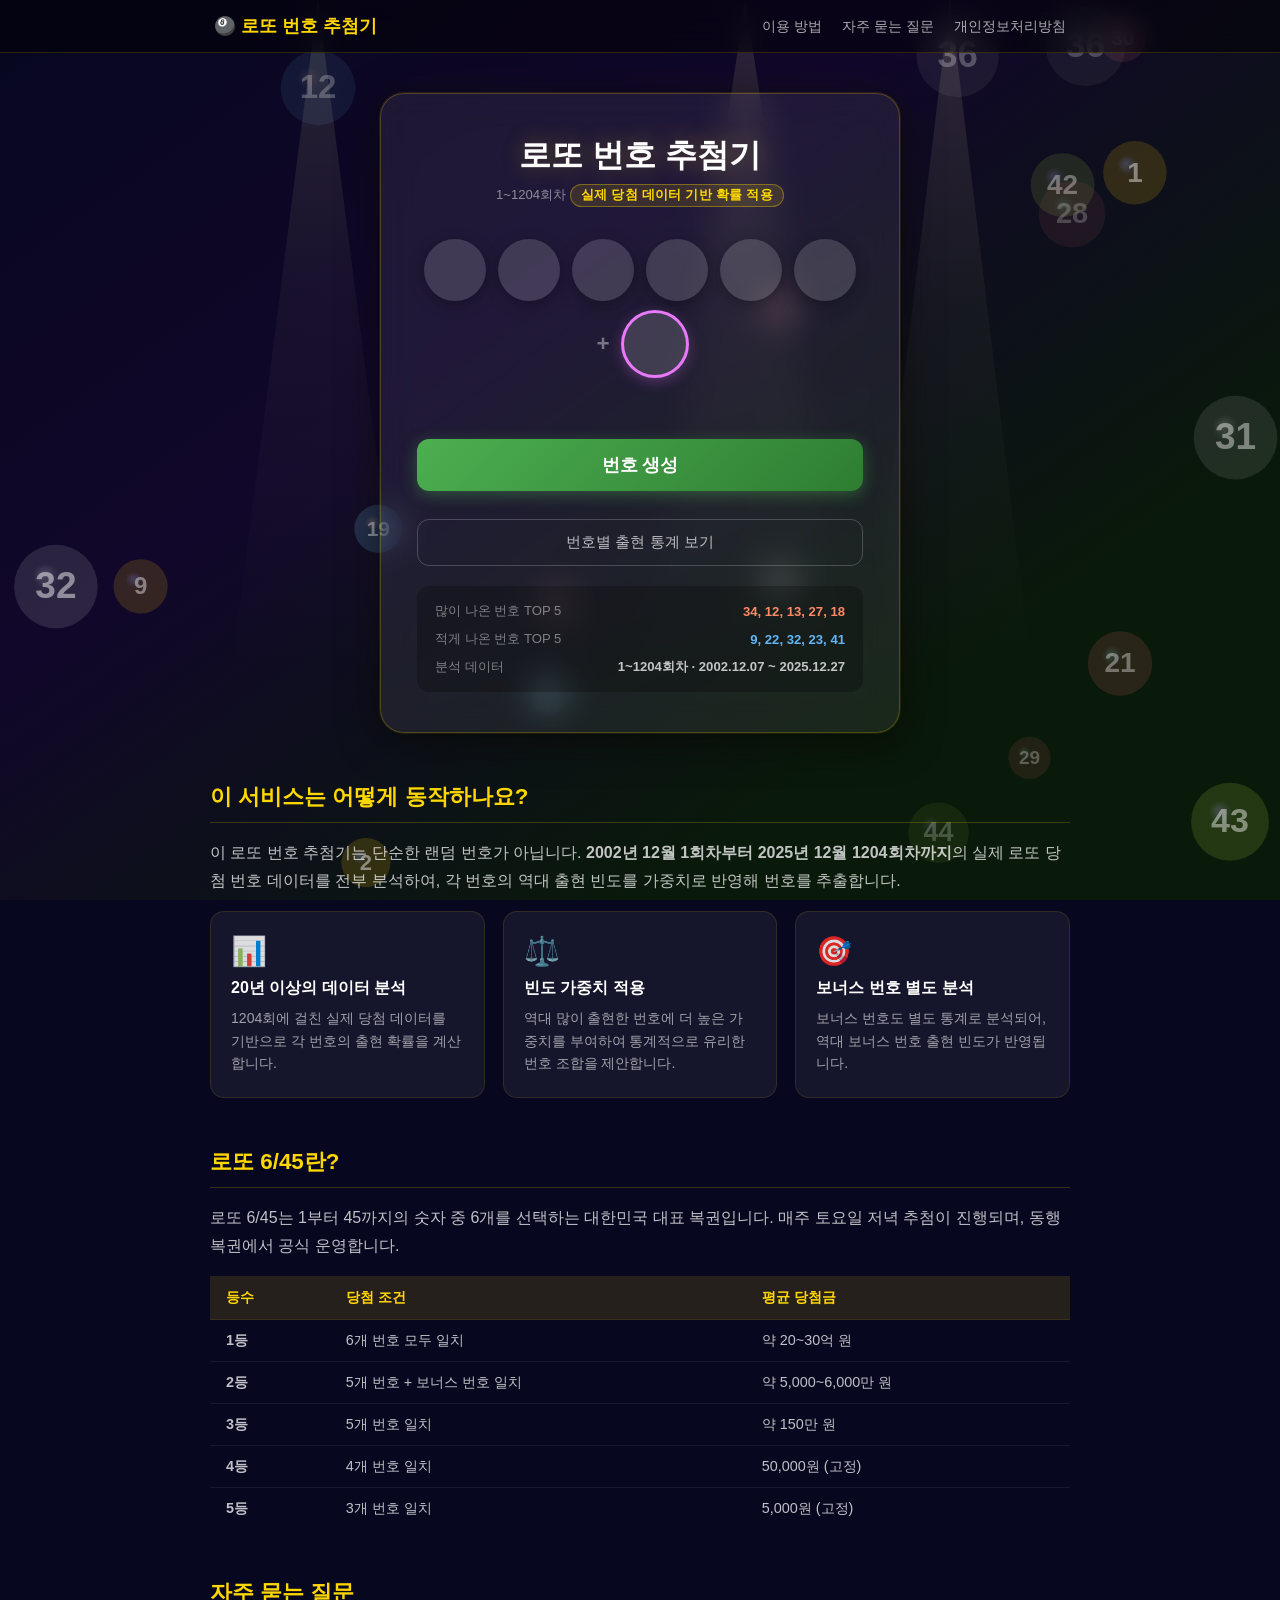
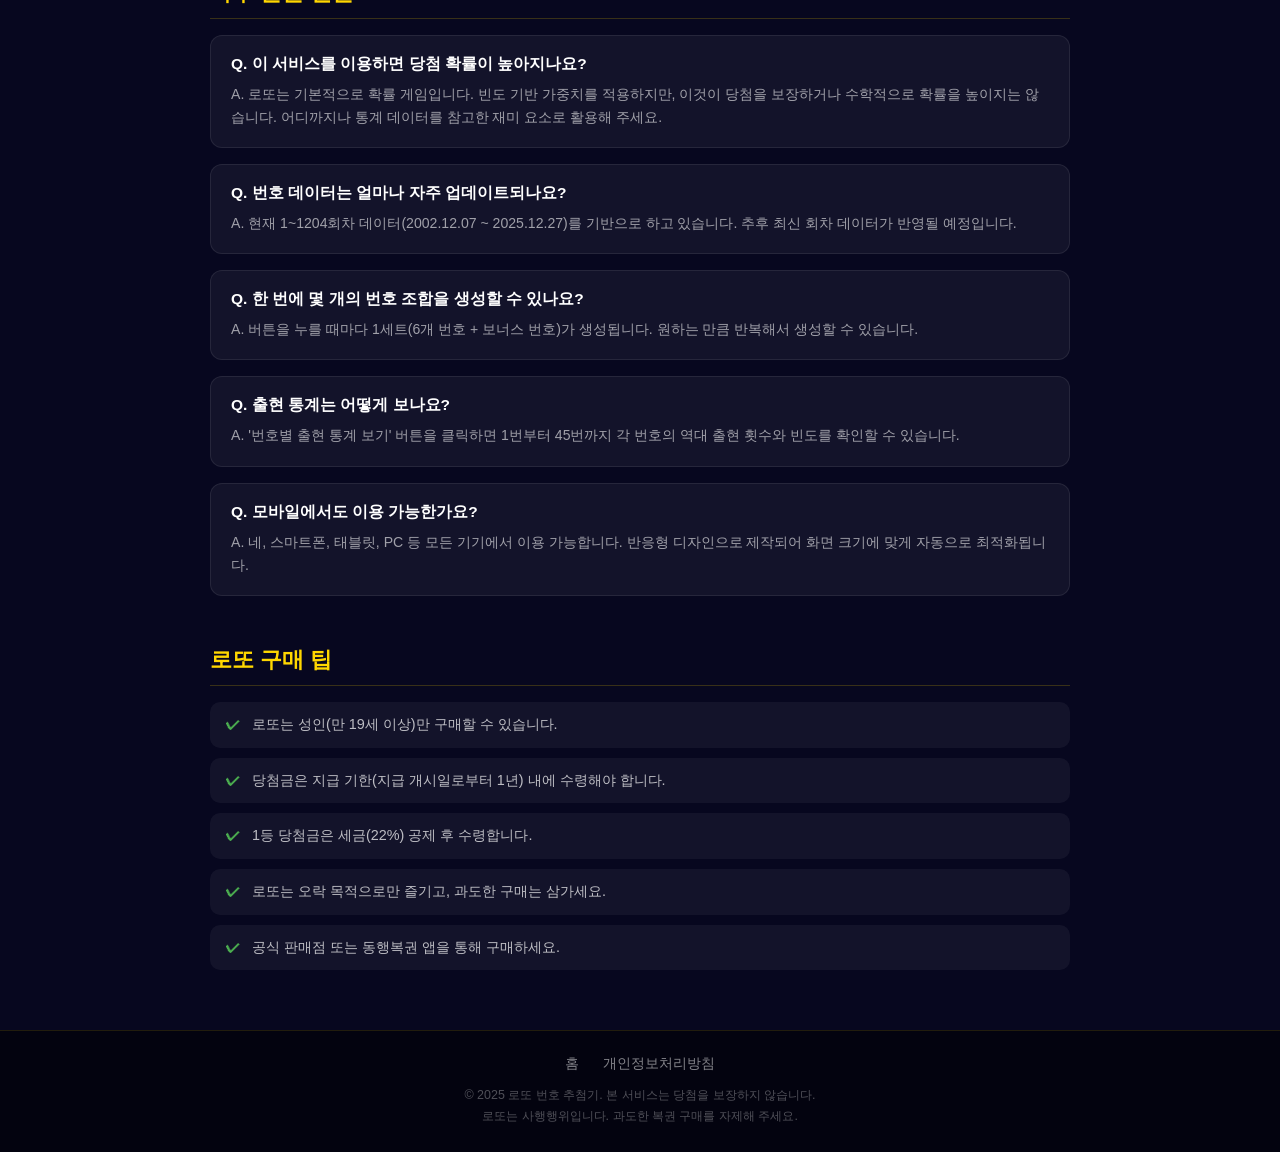
<file: index.html>
<!DOCTYPE html>
<html lang="ko">
<head>
    <!-- Google tag (gtag.js) -->
    <script async src="https://www.googletagmanager.com/gtag/js?id=G-6KN4YKS7PK"></script>
    <script>
      window.dataLayer = window.dataLayer || [];
      function gtag(){dataLayer.push(arguments);}
      gtag('js', new Date());

      gtag('config', 'G-6KN4YKS7PK');
    </script>
    <!-- Microsoft Clarity -->
    <script type="text/javascript">
      (function(c,l,a,r,i,t,y){
          c[a]=c[a]||function(){(c[a].q=c[a].q||[]).push(arguments)};
          t=l.createElement(r);t.async=1;t.src="https://www.clarity.ms/tag/"+i;
          y=l.getElementsByTagName(r)[0];y.parentNode.insertBefore(t,y);
      })(window, document, "clarity", "script", "wou7sti1wb");
    </script>
    <meta charset="UTF-8" />
    <meta name="viewport" content="width=device-width, initial-scale=1.0" />
    <title>로또 번호 추첨기 - 실제 당첨 데이터 기반 AI 번호 추천</title>
    <meta name="description" content="1~1204회차 실제 로또 당첨 데이터를 분석하여 출현 빈도 기반으로 번호를 추천해 드립니다. 무료 로또 번호 추첨기로 행운의 번호를 뽑아보세요." />
    <meta name="keywords" content="로또 번호 추첨기, 로또 번호 추천, 로또 당첨 번호, 로또 통계, 로또 6/45" />
    <meta name="robots" content="index, follow">
    <link rel="canonical" href="https://namero.pages.dev/" />
    <!-- Open Graph -->
    <meta property="og:type" content="website">
    <meta property="og:url" content="https://namero.pages.dev/">
    <meta property="og:title" content="로또 번호 추첨기 - 실제 당첨 데이터 기반 AI 번호 추천">
    <meta property="og:description" content="1~1204회차 실제 로또 당첨 데이터를 분석하여 출현 빈도 기반으로 번호를 추천해 드립니다. 무료 로또 번호 추첨기로 행운의 번호를 뽑아보세요.">
    <!-- Twitter Card -->
    <meta name="twitter:card" content="summary">
    <meta name="twitter:title" content="로또 번호 추첨기 - 실제 당첨 데이터 기반 AI 번호 추천">
    <meta name="twitter:description" content="1~1204회차 실제 로또 당첨 데이터를 분석하여 출현 빈도 기반으로 번호를 추천해 드립니다. 무료 로또 번호 추첨기로 행운의 번호를 뽑아보세요.">
    <meta name="google-adsense-account" content="ca-pub-8713029298396880">
    <script async src="https://pagead2.googlesyndication.com/pagead/js/adsbygoogle.js?client=ca-pub-8713029298396880"
         crossorigin="anonymous"></script>
    <link href='style.css?v=3.0' rel='stylesheet'>
    <!-- JSON-LD: WebApplication -->
    <script type="application/ld+json">
    {
      "@context": "https://schema.org",
      "@type": "WebApplication",
      "name": "로또 번호 추첨기",
      "url": "https://namero.pages.dev/",
      "description": "1~1204회차(2002.12.07~2025.12.27) 실제 로또 당첨 데이터를 전수 분석하여 각 번호의 출현 빈도를 가중치로 반영한 통계 기반 무료 번호 추천 서비스입니다.",
      "applicationCategory": "UtilityApplication",
      "operatingSystem": "Web",
      "offers": {
        "@type": "Offer",
        "price": "0",
        "priceCurrency": "KRW"
      }
    }
    </script>
    <!-- JSON-LD: FAQPage -->
    <script type="application/ld+json">
    {
      "@context": "https://schema.org",
      "@type": "FAQPage",
      "mainEntity": [
        {
          "@type": "Question",
          "name": "이 서비스를 이용하면 당첨 확률이 높아지나요?",
          "acceptedAnswer": {
            "@type": "Answer",
            "text": "로또는 기본적으로 확률 게임입니다. 빈도 기반 가중치를 적용하지만, 이것이 당첨을 보장하거나 수학적으로 확률을 높이지는 않습니다. 어디까지나 통계 데이터를 참고한 재미 요소로 활용해 주세요."
          }
        },
        {
          "@type": "Question",
          "name": "번호 데이터는 얼마나 자주 업데이트되나요?",
          "acceptedAnswer": {
            "@type": "Answer",
            "text": "현재 1~1204회차 데이터(2002.12.07 ~ 2025.12.27)를 기반으로 하고 있습니다. 추후 최신 회차 데이터가 반영될 예정입니다."
          }
        },
        {
          "@type": "Question",
          "name": "한 번에 몇 개의 번호 조합을 생성할 수 있나요?",
          "acceptedAnswer": {
            "@type": "Answer",
            "text": "버튼을 누를 때마다 1세트(6개 번호 + 보너스 번호)가 생성됩니다. 원하는 만큼 반복해서 생성할 수 있습니다."
          }
        },
        {
          "@type": "Question",
          "name": "출현 통계는 어떻게 보나요?",
          "acceptedAnswer": {
            "@type": "Answer",
            "text": "'번호별 출현 통계 보기' 버튼을 클릭하면 1번부터 45번까지 각 번호의 역대 출현 횟수와 빈도를 확인할 수 있습니다."
          }
        },
        {
          "@type": "Question",
          "name": "모바일에서도 이용 가능한가요?",
          "acceptedAnswer": {
            "@type": "Answer",
            "text": "네, 스마트폰, 태블릿, PC 등 모든 기기에서 이용 가능합니다. 반응형 디자인으로 제작되어 화면 크기에 맞게 자동으로 최적화됩니다."
          }
        }
      ]
    }
    </script>
</head>
<body>
    <canvas id="bg-canvas"></canvas>
    <canvas id="confetti-canvas"></canvas>
    <div id="screen-flash"></div>

    <div class="site-wrapper">

        <header class="site-header">
            <nav class="site-nav">
                <a href="index.html" class="nav-logo">🎱 로또 번호 추첨기</a>
                <div class="nav-links">
                    <a href="#how-it-works">이용 방법</a>
                    <a href="#faq">자주 묻는 질문</a>
                    <a href="privacy.html">개인정보처리방침</a>
                </div>
            </nav>
        </header>

        <main>
            <div class="lotto-machine">
                <h1>로또 번호 추첨기</h1>
                <p class="subtitle">1~1204회차 <span class="data-badge">실제 당첨 데이터 기반 확률 적용</span></p>

                <div class="lotto-numbers">
                    <span class="number"></span>
                    <span class="number"></span>
                    <span class="number"></span>
                    <span class="number"></span>
                    <span class="number"></span>
                    <span class="number"></span>
                    <span class="separator">+</span>
                    <span class="number bonus-ball" id="bonus-number"></span>
                </div>

                <div id="stats" class="stats"></div>

                <button id="generate-btn">번호 생성</button>
                <button id="stats-btn">번호별 출현 통계 보기</button>

                <div id="stats-table" class="stats-table hidden"></div>

                <div class="info-box">
                    <div class="info-row">
                        <span class="info-label">많이 나온 번호 TOP 5</span>
                        <span id="top-numbers" class="info-value hot"></span>
                    </div>
                    <div class="info-row">
                        <span class="info-label">적게 나온 번호 TOP 5</span>
                        <span id="bot-numbers" class="info-value cold"></span>
                    </div>
                    <div class="info-row">
                        <span class="info-label">분석 데이터</span>
                        <span class="info-value">1~1204회차 · 2002.12.07 ~ 2025.12.27</span>
                    </div>
                </div>
            </div>

            <section class="content-section" id="how-it-works">
                <h2>이 서비스는 어떻게 동작하나요?</h2>
                <p>이 로또 번호 추첨기는 단순한 랜덤 번호가 아닙니다. <strong>2002년 12월 1회차부터 2025년 12월 1204회차까지</strong>의 실제 로또 당첨 번호 데이터를 전부 분석하여, 각 번호의 역대 출현 빈도를 가중치로 반영해 번호를 추출합니다.</p>
                <div class="content-cards">
                    <div class="content-card">
                        <div class="card-icon">📊</div>
                        <h3>20년 이상의 데이터 분석</h3>
                        <p>1204회에 걸친 실제 당첨 데이터를 기반으로 각 번호의 출현 확률을 계산합니다.</p>
                    </div>
                    <div class="content-card">
                        <div class="card-icon">⚖️</div>
                        <h3>빈도 가중치 적용</h3>
                        <p>역대 많이 출현한 번호에 더 높은 가중치를 부여하여 통계적으로 유리한 번호 조합을 제안합니다.</p>
                    </div>
                    <div class="content-card">
                        <div class="card-icon">🎯</div>
                        <h3>보너스 번호 별도 분석</h3>
                        <p>보너스 번호도 별도 통계로 분석되어, 역대 보너스 번호 출현 빈도가 반영됩니다.</p>
                    </div>
                </div>
            </section>

            <section class="content-section" id="lotto-guide">
                <h2>로또 6/45란?</h2>
                <p>로또 6/45는 1부터 45까지의 숫자 중 6개를 선택하는 대한민국 대표 복권입니다. 매주 토요일 저녁 추첨이 진행되며, 동행복권에서 공식 운영합니다.</p>
                <table class="prize-table">
                    <thead>
                        <tr>
                            <th>등수</th>
                            <th>당첨 조건</th>
                            <th>평균 당첨금</th>
                        </tr>
                    </thead>
                    <tbody>
                        <tr>
                            <td><strong>1등</strong></td>
                            <td>6개 번호 모두 일치</td>
                            <td>약 20~30억 원</td>
                        </tr>
                        <tr>
                            <td><strong>2등</strong></td>
                            <td>5개 번호 + 보너스 번호 일치</td>
                            <td>약 5,000~6,000만 원</td>
                        </tr>
                        <tr>
                            <td><strong>3등</strong></td>
                            <td>5개 번호 일치</td>
                            <td>약 150만 원</td>
                        </tr>
                        <tr>
                            <td><strong>4등</strong></td>
                            <td>4개 번호 일치</td>
                            <td>50,000원 (고정)</td>
                        </tr>
                        <tr>
                            <td><strong>5등</strong></td>
                            <td>3개 번호 일치</td>
                            <td>5,000원 (고정)</td>
                        </tr>
                    </tbody>
                </table>
            </section>

            <section class="content-section" id="faq">
                <h2>자주 묻는 질문</h2>
                <div class="faq-list">
                    <div class="faq-item">
                        <h3>Q. 이 서비스를 이용하면 당첨 확률이 높아지나요?</h3>
                        <p>A. 로또는 기본적으로 확률 게임입니다. 빈도 기반 가중치를 적용하지만, 이것이 당첨을 보장하거나 수학적으로 확률을 높이지는 않습니다. 어디까지나 통계 데이터를 참고한 재미 요소로 활용해 주세요.</p>
                    </div>
                    <div class="faq-item">
                        <h3>Q. 번호 데이터는 얼마나 자주 업데이트되나요?</h3>
                        <p>A. 현재 1~1204회차 데이터(2002.12.07 ~ 2025.12.27)를 기반으로 하고 있습니다. 추후 최신 회차 데이터가 반영될 예정입니다.</p>
                    </div>
                    <div class="faq-item">
                        <h3>Q. 한 번에 몇 개의 번호 조합을 생성할 수 있나요?</h3>
                        <p>A. 버튼을 누를 때마다 1세트(6개 번호 + 보너스 번호)가 생성됩니다. 원하는 만큼 반복해서 생성할 수 있습니다.</p>
                    </div>
                    <div class="faq-item">
                        <h3>Q. 출현 통계는 어떻게 보나요?</h3>
                        <p>A. '번호별 출현 통계 보기' 버튼을 클릭하면 1번부터 45번까지 각 번호의 역대 출현 횟수와 빈도를 확인할 수 있습니다.</p>
                    </div>
                    <div class="faq-item">
                        <h3>Q. 모바일에서도 이용 가능한가요?</h3>
                        <p>A. 네, 스마트폰, 태블릿, PC 등 모든 기기에서 이용 가능합니다. 반응형 디자인으로 제작되어 화면 크기에 맞게 자동으로 최적화됩니다.</p>
                    </div>
                </div>
            </section>

            <section class="content-section" id="tips">
                <h2>로또 구매 팁</h2>
                <ul class="tips-list">
                    <li>로또는 성인(만 19세 이상)만 구매할 수 있습니다.</li>
                    <li>당첨금은 지급 기한(지급 개시일로부터 1년) 내에 수령해야 합니다.</li>
                    <li>1등 당첨금은 세금(22%) 공제 후 수령합니다.</li>
                    <li>로또는 오락 목적으로만 즐기고, 과도한 구매는 삼가세요.</li>
                    <li>공식 판매점 또는 동행복권 앱을 통해 구매하세요.</li>
                </ul>
            </section>
        </main>

        <footer class="site-footer">
            <div class="footer-links">
                <a href="index.html">홈</a>
                <a href="privacy.html">개인정보처리방침</a>
            </div>
            <p class="footer-copy">© 2025 로또 번호 추첨기. 본 서비스는 당첨을 보장하지 않습니다.</p>
            <p class="footer-copy">로또는 사행행위입니다. 과도한 복권 구매를 자제해 주세요.</p>
        </footer>

    </div>

    <script defer type="text/javascript" src="main.js?v=3.0"></script>
</body>
</html>
</file>
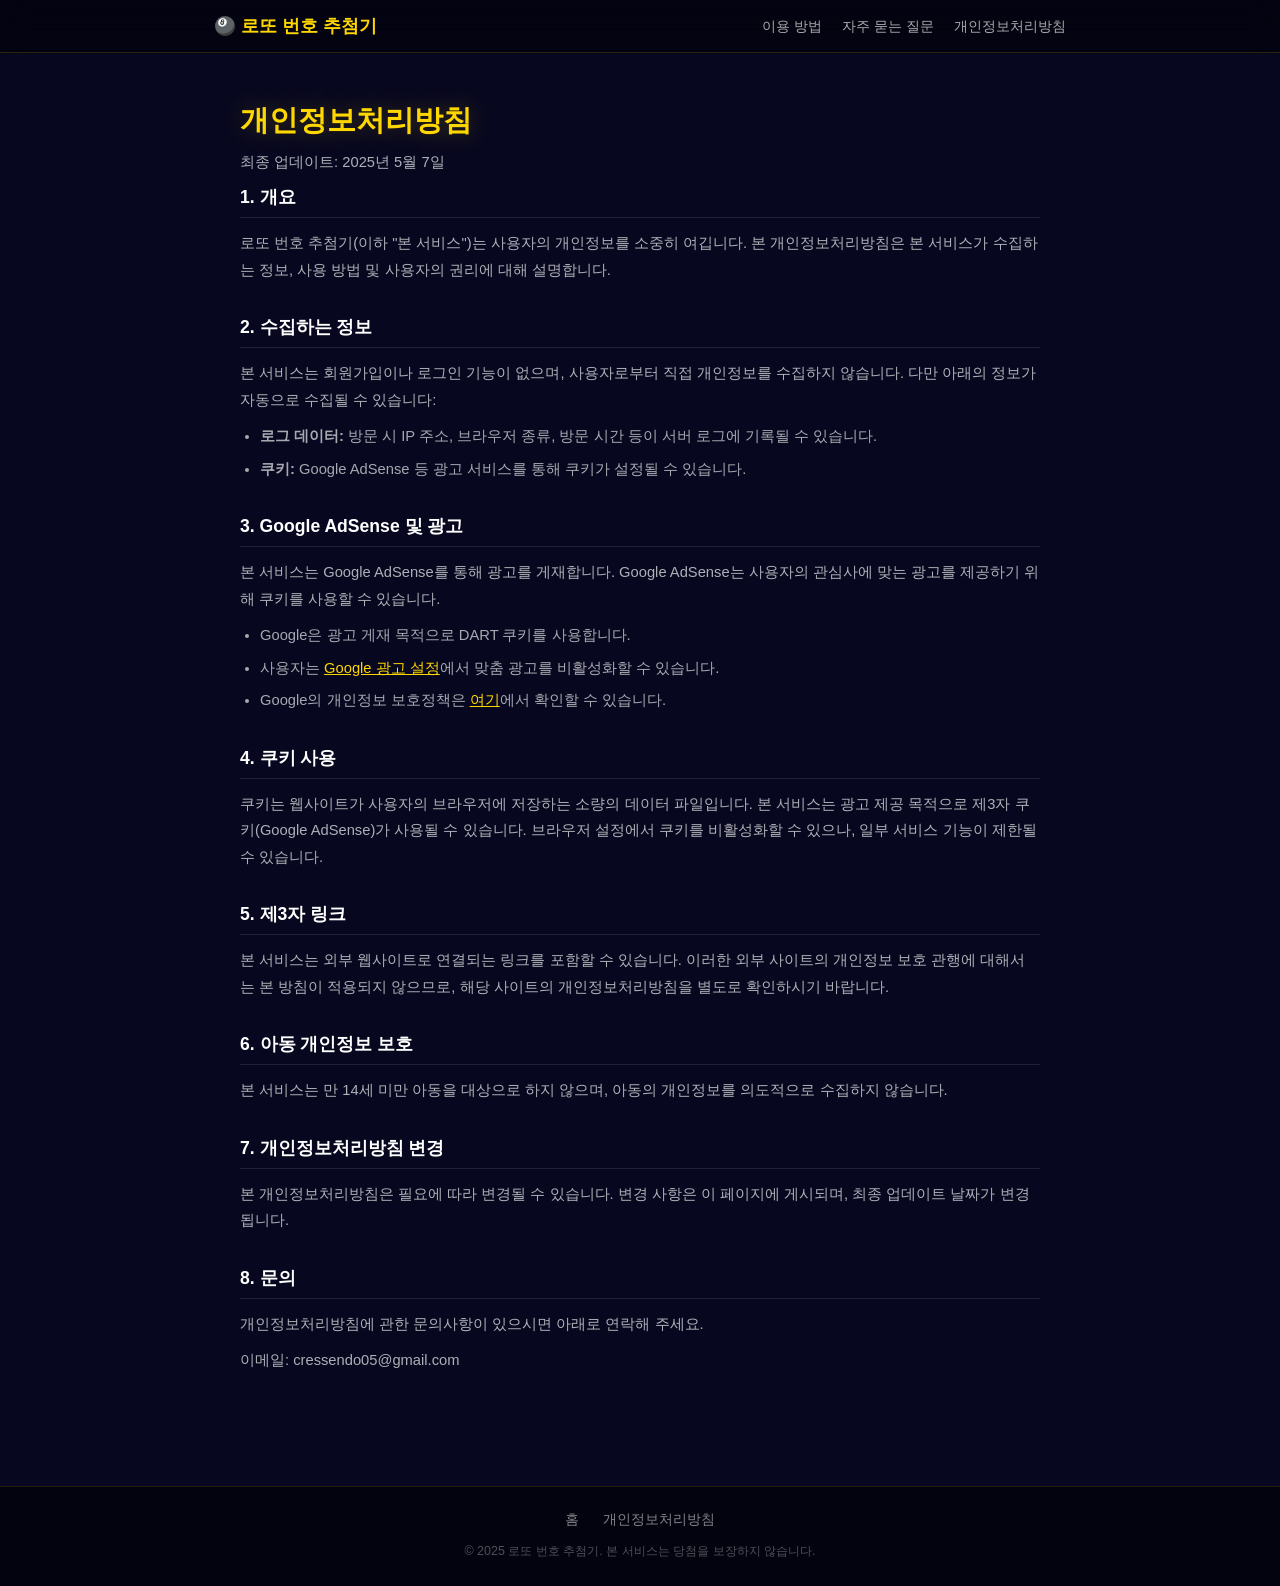
<file: privacy.html>
<!DOCTYPE html>
<html lang="ko">
<head>
    <!-- Google tag (gtag.js) -->
    <script async src="https://www.googletagmanager.com/gtag/js?id=G-6KN4YKS7PK"></script>
    <script>
      window.dataLayer = window.dataLayer || [];
      function gtag(){dataLayer.push(arguments);}
      gtag('js', new Date());

      gtag('config', 'G-6KN4YKS7PK');
    </script>
    <!-- Microsoft Clarity -->
    <script type="text/javascript">
      (function(c,l,a,r,i,t,y){
          c[a]=c[a]||function(){(c[a].q=c[a].q||[]).push(arguments)};
          t=l.createElement(r);t.async=1;t.src="https://www.clarity.ms/tag/"+i;
          y=l.getElementsByTagName(r)[0];y.parentNode.insertBefore(t,y);
      })(window, document, "clarity", "script", "wou7sti1wb");
    </script>
    <meta charset="UTF-8" />
    <meta name="viewport" content="width=device-width, initial-scale=1.0" />
    <title>개인정보처리방침 - 로또 번호 추첨기</title>
    <meta name="description" content="로또 번호 추첨기 개인정보처리방침입니다. Google AdSense 쿠키 사용 및 개인정보 보호 방침을 안내합니다." />
    <meta name="google-adsense-account" content="ca-pub-8713029298396880">
    <script async src="https://pagead2.googlesyndication.com/pagead/js/adsbygoogle.js?client=ca-pub-8713029298396880"
         crossorigin="anonymous"></script>
    <link href='style.css?v=3.0' rel='stylesheet'>
</head>
<body>
    <div class="site-wrapper">

        <header class="site-header">
            <nav class="site-nav">
                <a href="index.html" class="nav-logo">🎱 로또 번호 추첨기</a>
                <div class="nav-links">
                    <a href="index.html#how-it-works">이용 방법</a>
                    <a href="index.html#faq">자주 묻는 질문</a>
                    <a href="privacy.html">개인정보처리방침</a>
                </div>
            </nav>
        </header>

        <main class="privacy-main">
            <div class="privacy-container">
                <h1>개인정보처리방침</h1>
                <p class="privacy-date">최종 업데이트: 2025년 5월 7일</p>

                <section>
                    <h2>1. 개요</h2>
                    <p>로또 번호 추첨기(이하 "본 서비스")는 사용자의 개인정보를 소중히 여깁니다. 본 개인정보처리방침은 본 서비스가 수집하는 정보, 사용 방법 및 사용자의 권리에 대해 설명합니다.</p>
                </section>

                <section>
                    <h2>2. 수집하는 정보</h2>
                    <p>본 서비스는 회원가입이나 로그인 기능이 없으며, 사용자로부터 직접 개인정보를 수집하지 않습니다. 다만 아래의 정보가 자동으로 수집될 수 있습니다:</p>
                    <ul>
                        <li><strong>로그 데이터:</strong> 방문 시 IP 주소, 브라우저 종류, 방문 시간 등이 서버 로그에 기록될 수 있습니다.</li>
                        <li><strong>쿠키:</strong> Google AdSense 등 광고 서비스를 통해 쿠키가 설정될 수 있습니다.</li>
                    </ul>
                </section>

                <section>
                    <h2>3. Google AdSense 및 광고</h2>
                    <p>본 서비스는 Google AdSense를 통해 광고를 게재합니다. Google AdSense는 사용자의 관심사에 맞는 광고를 제공하기 위해 쿠키를 사용할 수 있습니다.</p>
                    <ul>
                        <li>Google은 광고 게재 목적으로 DART 쿠키를 사용합니다.</li>
                        <li>사용자는 <a href="https://www.google.com/settings/ads" target="_blank" rel="noopener">Google 광고 설정</a>에서 맞춤 광고를 비활성화할 수 있습니다.</li>
                        <li>Google의 개인정보 보호정책은 <a href="https://policies.google.com/privacy" target="_blank" rel="noopener">여기</a>에서 확인할 수 있습니다.</li>
                    </ul>
                </section>

                <section>
                    <h2>4. 쿠키 사용</h2>
                    <p>쿠키는 웹사이트가 사용자의 브라우저에 저장하는 소량의 데이터 파일입니다. 본 서비스는 광고 제공 목적으로 제3자 쿠키(Google AdSense)가 사용될 수 있습니다. 브라우저 설정에서 쿠키를 비활성화할 수 있으나, 일부 서비스 기능이 제한될 수 있습니다.</p>
                </section>

                <section>
                    <h2>5. 제3자 링크</h2>
                    <p>본 서비스는 외부 웹사이트로 연결되는 링크를 포함할 수 있습니다. 이러한 외부 사이트의 개인정보 보호 관행에 대해서는 본 방침이 적용되지 않으므로, 해당 사이트의 개인정보처리방침을 별도로 확인하시기 바랍니다.</p>
                </section>

                <section>
                    <h2>6. 아동 개인정보 보호</h2>
                    <p>본 서비스는 만 14세 미만 아동을 대상으로 하지 않으며, 아동의 개인정보를 의도적으로 수집하지 않습니다.</p>
                </section>

                <section>
                    <h2>7. 개인정보처리방침 변경</h2>
                    <p>본 개인정보처리방침은 필요에 따라 변경될 수 있습니다. 변경 사항은 이 페이지에 게시되며, 최종 업데이트 날짜가 변경됩니다.</p>
                </section>

                <section>
                    <h2>8. 문의</h2>
                    <p>개인정보처리방침에 관한 문의사항이 있으시면 아래로 연락해 주세요.</p>
                    <p>이메일: cressendo05@gmail.com</p>
                </section>
            </div>
        </main>

        <footer class="site-footer">
            <div class="footer-links">
                <a href="index.html">홈</a>
                <a href="privacy.html">개인정보처리방침</a>
            </div>
            <p class="footer-copy">© 2025 로또 번호 추첨기. 본 서비스는 당첨을 보장하지 않습니다.</p>
        </footer>

    </div>
</body>
</html>
</file>
<file: style.css>
* { box-sizing: border-box; margin: 0; padding: 0; }

body {
    min-height: 100vh;
    background: #07071f;
    font-family: 'Arial', sans-serif;
}

/* ── Layout ── */
.site-wrapper {
    display: flex;
    flex-direction: column;
    min-height: 100vh;
}

/* ── Header / Nav ── */
.site-header {
    position: relative;
    z-index: 10;
    background: rgba(0,0,0,0.45);
    border-bottom: 1px solid rgba(255,215,0,0.15);
    backdrop-filter: blur(12px);
    -webkit-backdrop-filter: blur(12px);
}

.site-nav {
    max-width: 900px;
    margin: 0 auto;
    padding: 14px 24px;
    display: flex;
    align-items: center;
    justify-content: space-between;
    flex-wrap: wrap;
    gap: 10px;
}

.nav-logo {
    color: #ffd700;
    font-size: 1.1rem;
    font-weight: bold;
    text-decoration: none;
}

.nav-links {
    display: flex;
    gap: 20px;
    flex-wrap: wrap;
}

.nav-links a {
    color: rgba(255,255,255,0.65);
    text-decoration: none;
    font-size: 0.9rem;
    transition: color 0.2s;
}

.nav-links a:hover { color: #ffd700; }

/* ── Main content area ── */
main {
    flex: 1;
    display: flex;
    flex-direction: column;
    align-items: center;
    padding: 40px 20px 60px;
    gap: 48px;
    position: relative;
    z-index: 1;
}

/* ── Content sections ── */
.content-section {
    width: 100%;
    max-width: 860px;
    color: rgba(255,255,255,0.85);
}

.content-section h2 {
    font-size: 1.4rem;
    color: #ffd700;
    margin-bottom: 16px;
    padding-bottom: 10px;
    border-bottom: 1px solid rgba(255,215,0,0.2);
}

.content-section p {
    line-height: 1.75;
    color: rgba(255,255,255,0.75);
    margin-bottom: 16px;
}

.content-cards {
    display: grid;
    grid-template-columns: repeat(auto-fit, minmax(220px, 1fr));
    gap: 18px;
    margin-top: 8px;
}

.content-card {
    background: rgba(255,255,255,0.06);
    border: 1px solid rgba(255,215,0,0.12);
    border-radius: 14px;
    padding: 22px 20px;
}

.content-card .card-icon {
    font-size: 1.8rem;
    margin-bottom: 10px;
}

.content-card h3 {
    font-size: 1rem;
    color: #fff;
    margin-bottom: 8px;
}

.content-card p {
    font-size: 0.88rem;
    color: rgba(255,255,255,0.6);
    margin: 0;
    line-height: 1.6;
}

/* ── Prize table ── */
.prize-table {
    width: 100%;
    border-collapse: collapse;
    margin-top: 8px;
    font-size: 0.9rem;
}

.prize-table th {
    background: rgba(255,215,0,0.12);
    color: #ffd700;
    padding: 12px 16px;
    text-align: left;
    border-bottom: 1px solid rgba(255,215,0,0.2);
}

.prize-table td {
    padding: 11px 16px;
    color: rgba(255,255,255,0.75);
    border-bottom: 1px solid rgba(255,255,255,0.07);
}

.prize-table tr:last-child td { border-bottom: none; }
.prize-table tr:hover td { background: rgba(255,255,255,0.04); }

/* ── FAQ ── */
.faq-list {
    display: flex;
    flex-direction: column;
    gap: 16px;
}

.faq-item {
    background: rgba(255,255,255,0.05);
    border: 1px solid rgba(255,255,255,0.08);
    border-radius: 12px;
    padding: 18px 20px;
}

.faq-item h3 {
    font-size: 0.97rem;
    color: #fff;
    margin-bottom: 8px;
}

.faq-item p {
    font-size: 0.88rem;
    color: rgba(255,255,255,0.6);
    line-height: 1.65;
    margin: 0;
}

/* ── Tips ── */
.tips-list {
    list-style: none;
    display: flex;
    flex-direction: column;
    gap: 10px;
    padding: 0;
}

.tips-list li {
    padding: 12px 16px 12px 42px;
    background: rgba(255,255,255,0.05);
    border-radius: 10px;
    color: rgba(255,255,255,0.72);
    font-size: 0.9rem;
    line-height: 1.5;
    position: relative;
}

.tips-list li::before {
    content: "✔";
    position: absolute;
    left: 16px;
    color: #4CAF50;
    font-size: 0.9rem;
}

/* ── Footer ── */
.site-footer {
    position: relative;
    z-index: 10;
    background: rgba(0,0,0,0.5);
    border-top: 1px solid rgba(255,215,0,0.12);
    text-align: center;
    padding: 24px 20px;
}

.footer-links {
    display: flex;
    justify-content: center;
    gap: 24px;
    margin-bottom: 12px;
}

.footer-links a {
    color: rgba(255,255,255,0.5);
    text-decoration: none;
    font-size: 0.85rem;
    transition: color 0.2s;
}

.footer-links a:hover { color: #ffd700; }

.footer-copy {
    color: rgba(255,255,255,0.3);
    font-size: 0.78rem;
    line-height: 1.7;
}

/* ── Privacy page ── */
.privacy-main {
    padding: 48px 20px 80px;
}

.privacy-container {
    max-width: 800px;
    margin: 0 auto;
    color: rgba(255,255,255,0.8);
}

.privacy-container h1 {
    font-size: 1.8rem;
    color: #ffd700;
    margin-bottom: 8px;
}

.privacy-date {
    color: rgba(255,255,255,0.4);
    font-size: 0.85rem;
    margin-bottom: 36px;
}

.privacy-container section {
    margin-bottom: 32px;
}

.privacy-container h2 {
    font-size: 1.1rem;
    color: #fff;
    margin-bottom: 12px;
    padding-bottom: 8px;
    border-bottom: 1px solid rgba(255,255,255,0.1);
}

.privacy-container p {
    font-size: 0.92rem;
    line-height: 1.8;
    color: rgba(255,255,255,0.68);
    margin-bottom: 10px;
}

.privacy-container ul {
    padding-left: 20px;
    margin-top: 8px;
}

.privacy-container ul li {
    font-size: 0.92rem;
    line-height: 1.8;
    color: rgba(255,255,255,0.65);
    margin-bottom: 6px;
}

.privacy-container a {
    color: #ffd700;
    text-decoration: underline;
}

/* ── Canvas layers ── */
#bg-canvas {
    position: fixed;
    top: 0; left: 0;
    width: 100%; height: 100%;
    z-index: 0;
    pointer-events: none;
}

#confetti-canvas {
    position: fixed;
    top: 0; left: 0;
    width: 100%; height: 100%;
    z-index: 999;
    pointer-events: none;
}

/* ── Screen flash ── */
#screen-flash {
    position: fixed;
    top: 0; left: 0;
    width: 100%; height: 100%;
    background: rgba(255, 215, 0, 0.28);
    z-index: 998;
    pointer-events: none;
    opacity: 0;
}

#screen-flash.flash {
    animation: screenFlash 0.9s ease-out forwards;
}

@keyframes screenFlash {
    0%   { opacity: 0; }
    18%  { opacity: 1; }
    100% { opacity: 0; }
}


/* ── Number win glow ── */
@keyframes winGlow {
    0%, 100% { transform: scale(1); }
    50% {
        transform: scale(1.2);
        box-shadow: 0 0 28px rgba(255,215,0,0.95), 0 0 56px rgba(255,215,0,0.55);
    }
}

.number.win-glow {
    animation: winGlow 0.52s ease-in-out 4;
}

/* ── Card ── */
.lotto-machine {
    position: relative;
    z-index: 1;
    background: rgba(255, 255, 255, 0.07);
    padding: 40px 36px;
    border-radius: 24px;
    box-shadow:
        0 8px 40px rgba(0, 0, 0, 0.6),
        0 0 0 1px rgba(255,215,0,0.12),
        0 0 60px rgba(255,215,0,0.04);
    backdrop-filter: blur(16px);
    -webkit-backdrop-filter: blur(16px);
    border: 1px solid rgba(255,215,0,0.22);
    text-align: center;
    width: 100%;
    max-width: 520px;
    flex-shrink: 0;
}

h1 {
    color: #fff;
    font-size: 2rem;
    margin-bottom: 6px;
    text-shadow: 0 0 24px rgba(255,215,0,0.28);
}

.subtitle {
    color: rgba(255,255,255,0.5);
    font-size: 0.82rem;
    margin-bottom: 32px;
}

.data-badge {
    display: inline-block;
    background: rgba(255, 215, 0, 0.12);
    color: #ffd700;
    border: 1px solid rgba(255, 215, 0, 0.35);
    border-radius: 20px;
    padding: 2px 10px;
    font-size: 0.8rem;
    font-weight: 600;
    letter-spacing: 0.3px;
}

.lotto-numbers {
    display: flex;
    justify-content: center;
    gap: 12px;
    margin-bottom: 16px;
    flex-wrap: wrap;
}

.number {
    width: 62px;
    height: 62px;
    border-radius: 50%;
    background: rgba(255,255,255,0.15);
    display: flex;
    justify-content: center;
    align-items: center;
    font-size: 1.5rem;
    font-weight: bold;
    color: rgba(255,255,255,0.4);
    box-shadow: 0 4px 16px rgba(0,0,0,0.3);
    transition: transform 0.3s ease, background 0.3s ease;
}

.stats {
    min-height: 24px;
    color: rgba(255,255,255,0.55);
    font-size: 0.78rem;
    margin-bottom: 24px;
    display: flex;
    gap: 8px;
    justify-content: center;
    flex-wrap: wrap;
}

.stats span b {
    color: #fff;
}

.bonus-stat { color: #c084fc; }
.bonus-stat b { color: #e879f9; }

#generate-btn {
    display: block;
    width: 100%;
    padding: 14px;
    border: none;
    border-radius: 12px;
    background: linear-gradient(135deg, #4CAF50, #2e7d32);
    color: white;
    font-size: 1.1rem;
    font-weight: bold;
    cursor: pointer;
    transition: opacity 0.2s, transform 0.15s;
    box-shadow: 0 4px 16px rgba(76,175,80,0.4);
    margin-bottom: 28px;
}

#generate-btn:hover { opacity: 0.88; }
#generate-btn:active { transform: scale(0.97); }
#generate-btn:disabled { opacity: 0.55; cursor: not-allowed; }

#stats-btn {
    display: block;
    width: 100%;
    padding: 12px;
    border: 1px solid rgba(255,255,255,0.2);
    border-radius: 12px;
    background: transparent;
    color: rgba(255,255,255,0.7);
    font-size: 0.95rem;
    cursor: pointer;
    transition: background 0.2s, color 0.2s;
    margin-bottom: 20px;
}

#stats-btn:hover {
    background: rgba(255,255,255,0.08);
    color: #fff;
}

.stats-table {
    margin-bottom: 20px;
    display: flex;
    flex-direction: column;
    gap: 6px;
    max-height: 480px;
    overflow-y: auto;
    padding-right: 4px;
}

.stats-table.hidden { display: none; }

.stat-row {
    display: flex;
    align-items: center;
    gap: 8px;
    font-size: 0.82rem;
}

.stat-rank {
    width: 22px;
    text-align: right;
    color: rgba(255,255,255,0.35);
    flex-shrink: 0;
}

.stat-ball {
    width: 30px;
    height: 30px;
    border-radius: 50%;
    display: flex;
    align-items: center;
    justify-content: center;
    font-weight: bold;
    font-size: 0.78rem;
    color: #fff;
    flex-shrink: 0;
}

.stat-bar-wrap {
    flex: 1;
    height: 8px;
    background: rgba(255,255,255,0.08);
    border-radius: 4px;
    overflow: hidden;
}

.stat-bar {
    height: 100%;
    border-radius: 4px;
    opacity: 0.75;
    transition: width 0.4s ease;
}

.stat-count {
    width: 40px;
    text-align: right;
    color: rgba(255,255,255,0.6);
    flex-shrink: 0;
}

.stat-prob {
    width: 46px;
    text-align: right;
    color: rgba(255,255,255,0.85);
    font-weight: bold;
    flex-shrink: 0;
}

.separator {
    color: rgba(255,255,255,0.4);
    font-size: 1.4rem;
    font-weight: bold;
    display: flex;
    align-items: center;
    padding: 0 2px;
    flex-shrink: 0;
}

.bonus-ball {
    box-shadow: 0 0 0 3px #e879f9, 0 4px 16px rgba(232,121,249,0.4);
}

.tab-row {
    display: flex;
    gap: 8px;
    margin-bottom: 12px;
}

.tab-btn {
    flex: 1;
    padding: 8px;
    border: 1px solid rgba(255,255,255,0.2);
    border-radius: 8px;
    background: transparent;
    color: rgba(255,255,255,0.5);
    font-size: 0.82rem;
    cursor: pointer;
    transition: background 0.2s, color 0.2s;
}

.tab-btn.active {
    background: rgba(255,255,255,0.12);
    color: #fff;
    border-color: rgba(255,255,255,0.4);
}

.info-box {
    background: rgba(0,0,0,0.25);
    border-radius: 12px;
    padding: 16px 18px;
    display: flex;
    flex-direction: column;
    gap: 10px;
}

.info-row {
    display: flex;
    justify-content: space-between;
    align-items: center;
    font-size: 0.82rem;
}

.info-label {
    color: rgba(255,255,255,0.45);
}

.info-value {
    color: rgba(255,255,255,0.75);
    font-weight: bold;
}

.info-value.hot { color: #ff8a65; }
.info-value.cold { color: #64b5f6; }
</file>
